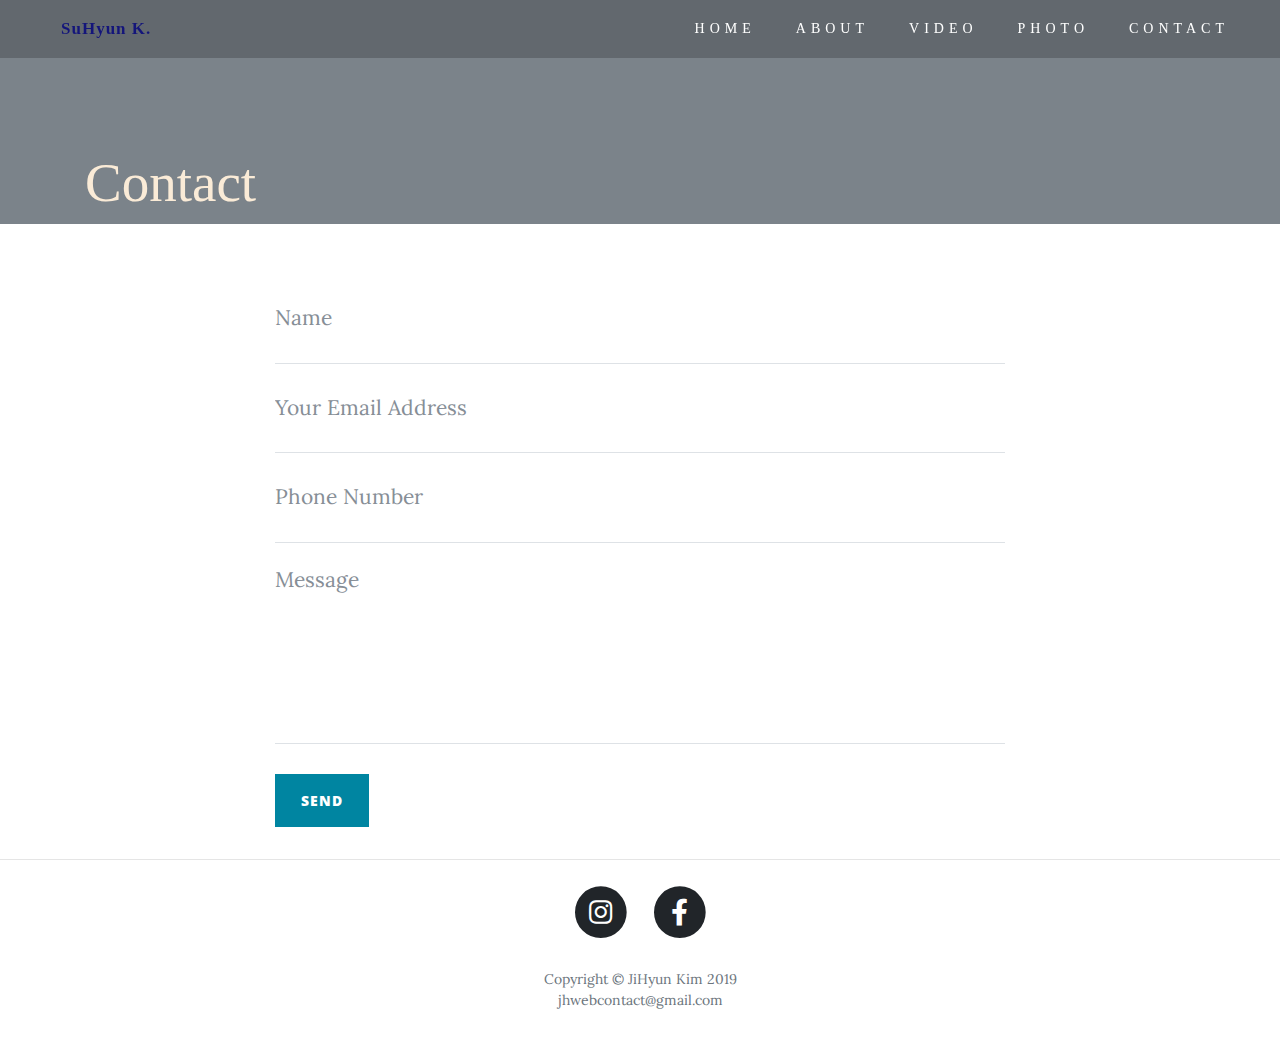
<file: contact.html>
<!DOCTYPE html>
<html lang="en">

<head>

  <meta charset="utf-8">
  <meta name="viewport" content="width=device-width, initial-scale=1, shrink-to-fit=no">
  <meta name="description" content="">
  <meta name="author" content="">

  <title>Clean Blog - Start Bootstrap Theme</title>

  <!-- Bootstrap core CSS -->
  <link href="vendor/bootstrap/css/bootstrap.min.css" rel="stylesheet">

  <!-- Custom fonts for this template -->
  <link href="vendor/fontawesome-free/css/all.min.css" rel="stylesheet" type="text/css">
  <link href='https://fonts.googleapis.com/css?family=Lora:400,700,400italic,700italic' rel='stylesheet' type='text/css'>
  <link href='https://fonts.googleapis.com/css?family=Open+Sans:300italic,400italic,600italic,700italic,800italic,400,300,600,700,800' rel='stylesheet' type='text/css'>

  <!-- Custom styles for this template -->
  <link href="css/clean-blog.css" rel="stylesheet">

</head>

<body>

  <!-- Navigation -->
  <nav class="navbar navbar-expand-lg navbar-light fixed-top about-nav" id="mainNav">
    <div class="container-fluid">
      <a class="navbar-brand" href="index.html">SuHyun K.</a>
      <button class="navbar-toggler navbar-toggler-right" type="button" data-toggle="collapse"
        data-target="#navbarResponsive" aria-controls="navbarResponsive" aria-expanded="false"
        aria-label="Toggle navigation">
        
        <i class="fas fa-bars"></i>
      </button>
      <div class="collapse navbar-collapse" id="navbarResponsive">
        <ul class="navbar-nav ml-auto">
          <li class="nav-item">
            <a class="nav-link" href="index.html">Home</a>
          </li>
          <li class="nav-item">
            <a class="nav-link" href="about.html">About</a>
          </li>
          <li class="nav-item">
            <a class="nav-link" href="video.html">Video</a>
          </li>
          <li class="nav-item">
            <a class="nav-link" href="photo.html">Photo</a>
          </li>
          <li class="nav-item">
            <a class="nav-link" href="contact.html">Contact</a>
          </li>
        </ul>
      </div>
    </div>
  </nav>

  <!-- Page Header -->
  <header class="masthead" style="height:auto;">
    <div class="overlay"></div>
    <div class="container">
      <div class="row">
        <div class="col-lg-8 col-md-10 mr-auto">
          <div class="post-heading" style="padding:150px 200px 0 0;">
            <h1>Contact</h1>
          </div>
        </div>
    </div>
  </header>

  <!-- Main Content -->
  <div class="container">
    <div class="row">
      <div class="col-lg-8 col-md-10 mx-auto">
        <!-- WARNING: Some web hosts do not allow emails to be sent through forms to common mail hosts like Gmail or Yahoo. It's recommended that you use a private domain email address! -->
        <!-- To use the contact form, your site must be on a live web host with PHP! The form will not work locally! -->
        <form method="post" action="./mail/contact_me.php" name="sentMessage" id="contactForm" novalidate>
          <div class="control-group">
            <div class="form-group floating-label-form-group controls">
              <label>Name</label>
              <input type="text" name="fullname" class="form-control" placeholder="Name" id="name" required data-validation-required-message="Please enter your name.">
              <p class="help-block text-danger"></p>
            </div>
          </div>
          <div class="control-group">
            <div class="form-group floating-label-form-group controls">
              <label>Email Address</label>
              <input type="email" name="emailid" class="form-control" placeholder="Your Email Address" id="email" required data-validation-required-message="Please enter your email address.">
              <p class="help-block text-danger"></p>
            </div>
          </div>
          <div class="control-group">
            <div class="form-group col-xs-12 floating-label-form-group controls">
              <label>Phone Number</label>
              <input type="tel" name="phone" class="form-control" placeholder="Phone Number" id="phone" required data-validation-required-message="Please enter your phone number.">
              <p class="help-block text-danger"></p>
            </div>
          </div>
          <div class="control-group">
            <div class="form-group floating-label-form-group controls">
              <label>Message</label>
              <textarea rows="5" name="message" class="form-control" placeholder="Message" id="message" required data-validation-required-message="Please enter a message."></textarea>
              <p class="help-block text-danger"></p>
            </div>
          </div>
          <br>
          <div id="success"></div>
          <div class="form-group">
            <button type="submit" class="btn btn-primary" id="sendMessageButton">Send</button>
          </div>
        </form>
      </div>
    </div>
  </div>

  <hr>

<!-- Footer -->
<footer>
  <div class="container">
    <div class="row">
      <div class="col-lg-8 col-md-10 mx-auto">
        <ul class="list-inline text-center">
          <li class="list-inline-item">
            <a href="https://www.instagram.com/suhyuni_piano/">
              <span class="fa-stack fa-lg">
                <i class="fas fa-circle fa-stack-2x"></i>
                <i class="fab fa-instagram fa-stack-1x fa-inverse"></i>
              </span>
            </a>
          </li>
          <li class="list-inline-item">
            <a href="https://www.facebook.com/suhyun.kim2/">
              <span class="fa-stack fa-lg">
                <i class="fas fa-circle fa-stack-2x"></i>
                <i class="fab fa-facebook-f fa-stack-1x fa-inverse"></i>
              </span>
            </a>
          </li>
        </ul>
        <p class="copyright text-muted">Copyright &copy; JiHyun Kim 2019
          <br>jhwebcontact@gmail.com
        </p>
      </div>
    </div>
  </div>
</footer>

  <!-- Bootstrap core JavaScript -->
  <script src="vendor/jquery/jquery.min.js"></script>
  <script src="vendor/bootstrap/js/bootstrap.bundle.min.js"></script>

  <!-- Contact Form JavaScript -->
  <script src="js/jqBootstrapValidation.js"></script>
  <script src="js/contact_me.js"></script>

  <!-- Custom scripts for this template -->
  <script src="js/clean-blog.min.js"></script>

</body>

</html>
</file>
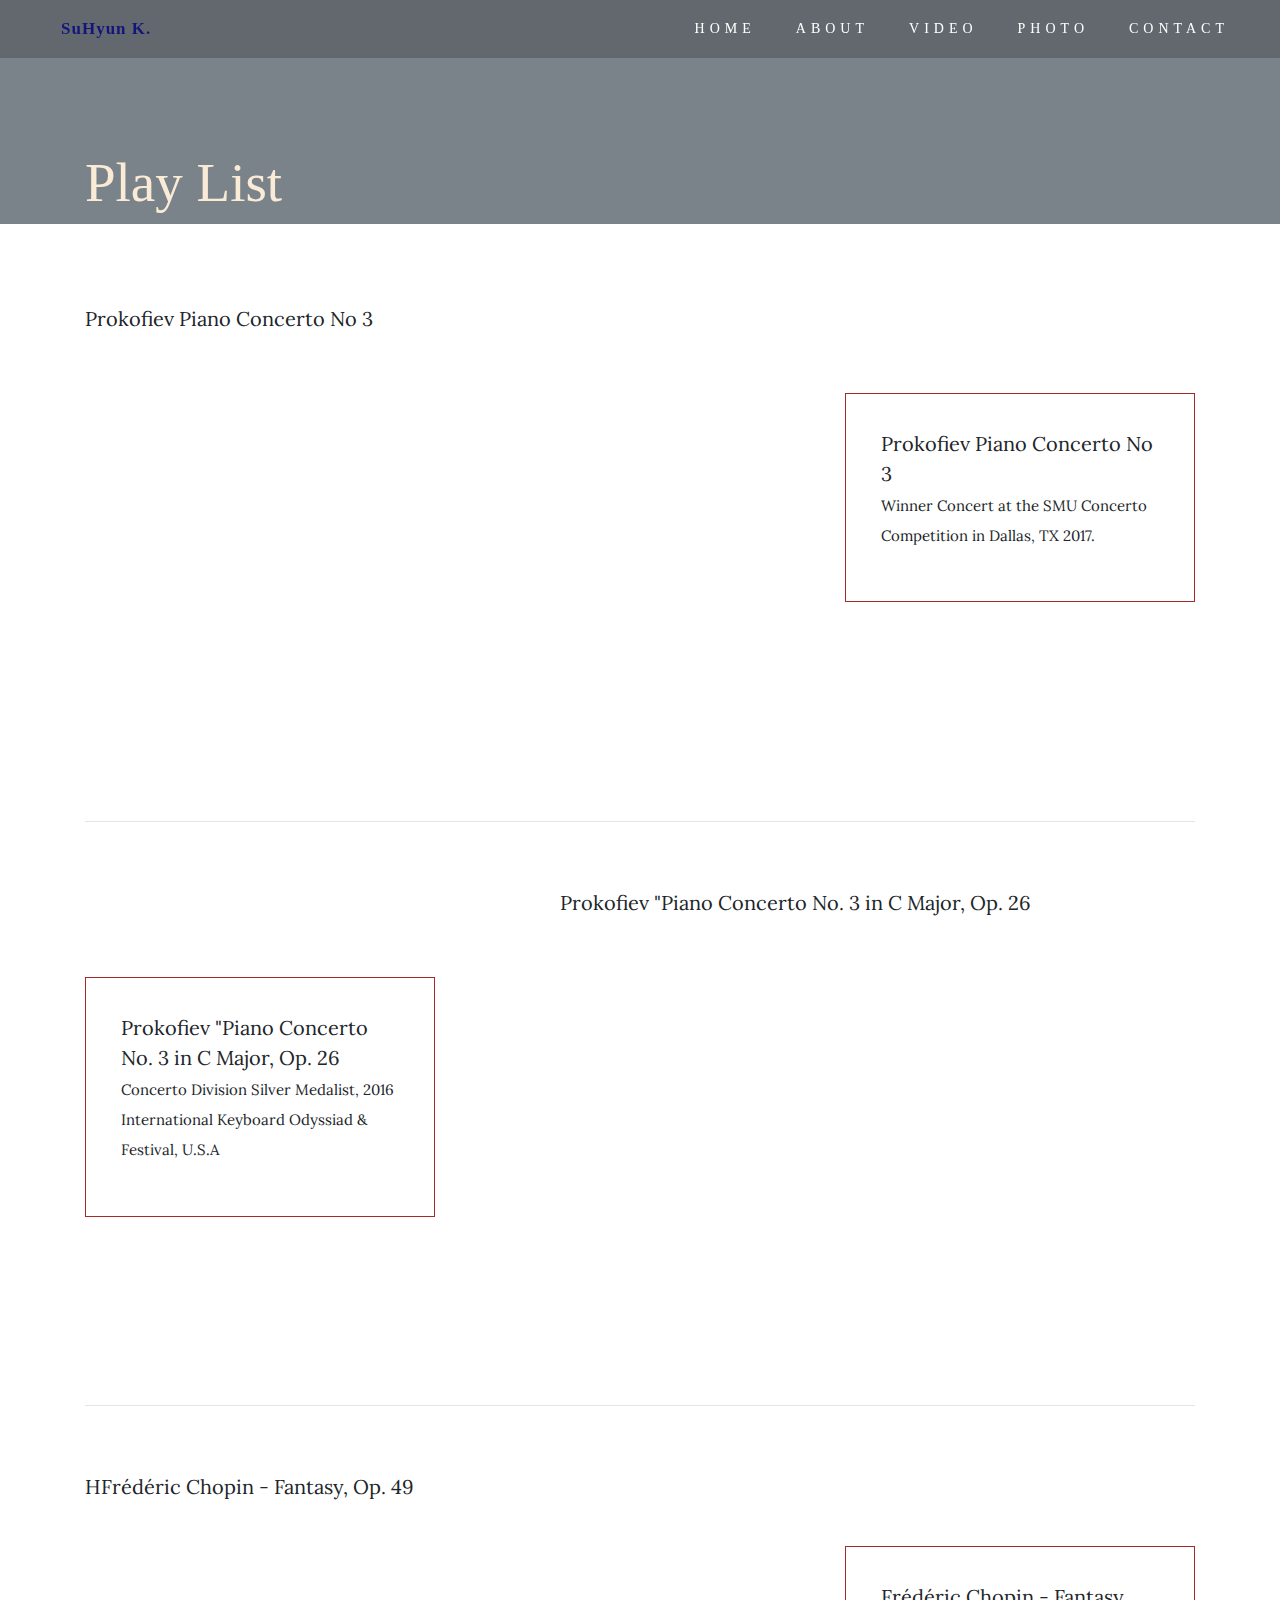
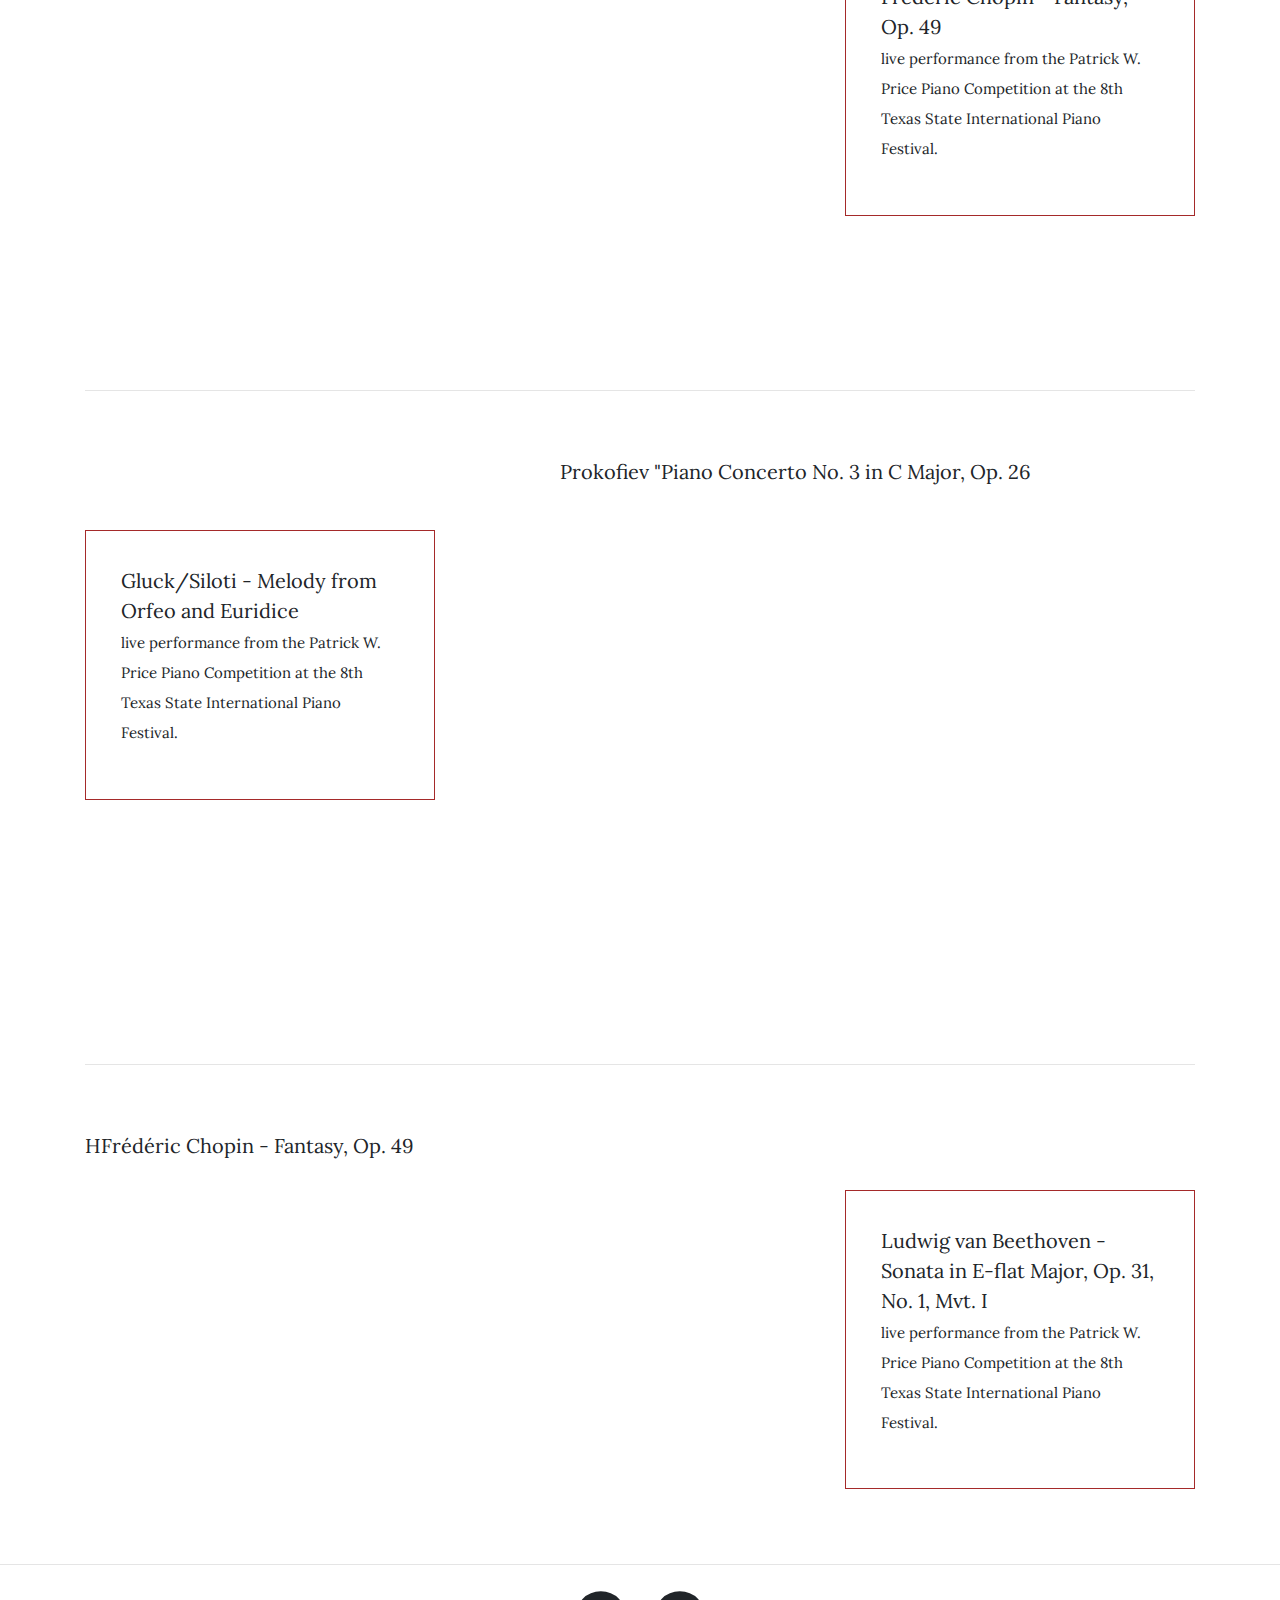
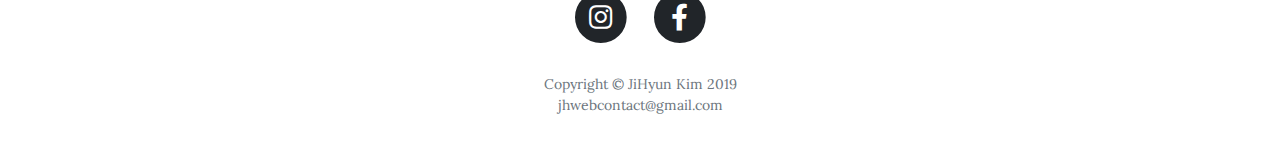
<file: video.html>
<!DOCTYPE html>
<html lang="en">

<head>

  <meta charset="utf-8">
  <meta name="viewport" content="width=device-width, initial-scale=1, shrink-to-fit=no">
  <meta name="description" content="">
  <meta name="author" content="">

  <title>SuHyun Kim - Official Website</title>

  <!-- Bootstrap core CSS -->
  <link href="vendor/bootstrap/css/bootstrap.min.css" rel="stylesheet">

  <!-- Custom fonts for this template -->
  <link href="vendor/fontawesome-free/css/all.min.css" rel="stylesheet" type="text/css">
  <link href='https://fonts.googleapis.com/css?family=Lora:400,700,400italic,700italic' rel='stylesheet' type='text/css'>
  <link href='https://fonts.googleapis.com/css?family=Open+Sans:300italic,400italic,600italic,700italic,800italic,400,300,600,700,800' rel='stylesheet' type='text/css'>

  <!-- Custom styles for this template -->
  <link href="css/clean-blog.css" rel="stylesheet">

</head>

<body>

  <!-- Navigation -->
  <nav class="navbar navbar-expand-lg navbar-light fixed-top" id="mainNav">
    <div class="container-fluid">
      <a class="navbar-brand" href="index.html">SuHyun K.</a>
      <button class="navbar-toggler navbar-toggler-right" type="button" data-toggle="collapse"
        data-target="#navbarResponsive" aria-controls="navbarResponsive" aria-expanded="false"
        aria-label="Toggle navigation">
        
        <i class="fas fa-bars"></i>
      </button>
      <div class="collapse navbar-collapse" id="navbarResponsive">
        <ul class="navbar-nav ml-auto">
          <li class="nav-item">
            <a class="nav-link" href="index.html">Home</a>
          </li>
          <li class="nav-item">
            <a class="nav-link" href="about.html">About</a>
          </li>
          <li class="nav-item">
            <a class="nav-link" href="video.html">Video</a>
          </li>
          <li class="nav-item">
            <a class="nav-link" href="photo.html">Photo</a>
          </li>
          <li class="nav-item">
            <a class="nav-link" href="contact.html">Contact</a>
          </li>
        </ul>
      </div>
    </div>
  </nav>

  <!-- Page Header -->
  <header class="masthead" style="height:auto;">
    <div class="overlay" stype="background-color:#ffffff;"></div>
    <div class="container">
      <div class="row">
        <div class="col-lg-8 col-md-10">
          <div class="post-heading" style="padding:150px 180px 0 0;">
            <h1>Play List</h1>

          </div>
        </div>
      </div>
    </div>
  </header>

  <!-- Post Content -->
    <div class="container">
      <div class="row">
        <div class="col-lg-12 col-md-12 col-sm-12 col-xs-12">
            <div class="row">
              <div class="col-lg-7 col-md-7">
                <p>Prokofiev Piano Concerto No 3</p>
                <div class="embed-responsive embed-responsive-16by9">
                <iframe src="https://www.youtube.com/embed/PfzlrDd9uCU" frameborder="0" allowfullscreen></iframe>
                </div>
              </div>
              <div class="col-lg-1 col-md-1"></div>
              <div class="col-lg-4 col-md-4 my-auto">
                <p style="border: 1px solid brown; padding:10% 10% 15% 10%;">
                  Prokofiev Piano Concerto No 3<br>
                <span style="font-size: 15px;">Winner Concert at the SMU Concerto Competition in Dallas, TX 2017.<br>
                
                </span>
                </p>
              </div>
            </div>
            <hr style="margin-top:100px; padding-bottom: 50px;">

            <div class="row">
              <div class="col-lg-4 col-md-4 my-auto col-md-push-1">
                <p style="border: 1px solid brown; padding:10% 10% 15% 10%;">
                  Prokofiev "Piano Concerto No. 3 in C Major, Op. 26<br>
                  <span style="font-size: 15px;">
                    Concerto Division Silver Medalist, 2016 International Keyboard Odyssiad & Festival, U.S.A
                  </span>
                </p>
              </div>
              <div class="col-lg-1 col-md-1"></div>
              <div class="col-lg-7 col-md-7 col-sm-6">
                <p style="margin-top:0px;">Prokofiev "Piano Concerto No. 3 in C Major, Op. 26</p>
                <div class="embed-responsive embed-responsive-16by9">
                <iframe src="https://www.youtube.com/embed/OT3btav45h8" frameborder="0" allowfullscreen></iframe>
                </div>
              </div>  
            </div>
            <hr style="margin-top:100px; padding-bottom: 50px;">

            <div class="row">
              <div class="col-lg-7 col-md-7">
              <p style="margin-top:0px;">HFrédéric Chopin - Fantasy, Op. 49<p>
              <div class="embed-responsive embed-responsive-16by9">
              <iframe src="https://www.youtube.com/embed/VV9zliGKte4"  frameborder="0" allowfullscreen></iframe>
            </div>
              </div>
              <div class="col-lg-1 col-md-1"></div>
              <div class="col-lg-4 col-md-4 my-auto">
                <p style="border: 1px solid brown; padding:10% 10% 15% 10%;">
                  Frédéric Chopin - Fantasy, Op. 49<br>
                  <span style="font-size: 15px;">live performance from the Patrick W. Price Piano Competition at the 8th Texas State International Piano Festival.
                  </span>
                </p>
              </div>
            </div>
            <hr style="margin-top:100px; padding-bottom: 50px;">

            <div class="row">
              <div class="col-lg-4 col-md-4 my-auto col-md-push-1">
                <p style="border: 1px solid brown; padding:10% 10% 15% 10%;">
                  Gluck/Siloti - Melody from Orfeo and Euridice<br>
                  <span style="font-size: 15px;">
live performance from the Patrick W. Price Piano Competition at the 8th Texas State International Piano Festival.                  </span>
                </p>
              </div>
              <div class="col-lg-1 col-md-1"></div>
              <div class="col-lg-7 col-md-7 col-sm-6">
                <p style="margin-top:0px;">Prokofiev "Piano Concerto No. 3 in C Major, Op. 26</p>
                <div class="embed-responsive embed-responsive-16by9">
                <iframe src="https://www.youtube.com/embed/TJm1DNc5P-8" frameborder="0" allowfullscreen></iframe>
                 </div>
              </div>  
            </div>
            <p><br></p>
        </div>
      </div>

                      <hr style="margin-top:100px; padding-bottom: 50px;">
                      
                      
                      <div class="row">
                        <div class="col-lg-7 col-md-7">
                          <p style="margin-top:0px;">HFrédéric Chopin - Fantasy, Op. 49<p>
                              <div class="embed-responsive embed-responsive-16by9">
                                <iframe src="https://www.youtube.com/embed/jIy067EIGW4" frameborder="0" allowfullscreen></iframe>
                              </div>
                        </div>
                        <div class="col-lg-1 col-md-1"></div>
                        <div class="col-lg-4 col-md-4 my-auto">
                          <p style="border: 1px solid brown; padding:10% 10% 15% 10%;">
                            Ludwig van Beethoven - Sonata in E-flat Major, Op. 31, No. 1, Mvt. I<br>
                            <span style="font-size: 15px;">live performance from the Patrick W. Price Piano Competition at the 8th Texas State International Piano Festival.
                            </span>
                          </p>
                        </div>
                      </div>

    </div>


  <hr>

  <!-- Footer -->
  <footer>
  <div class="container">
    <div class="row">
      <div class="col-lg-8 col-md-10 mx-auto">
        <ul class="list-inline text-center">
          <li class="list-inline-item">
            <a href="https://www.instagram.com/suhyuni_piano/">
              <span class="fa-stack fa-lg">
                <i class="fas fa-circle fa-stack-2x"></i>
                <i class="fab fa-instagram fa-stack-1x fa-inverse"></i>
              </span>
            </a>
          </li>
          <li class="list-inline-item">
            <a href="https://www.facebook.com/suhyun.kim2/">
              <span class="fa-stack fa-lg">
                <i class="fas fa-circle fa-stack-2x"></i>
                <i class="fab fa-facebook-f fa-stack-1x fa-inverse"></i>
              </span>
            </a>
          </li>
        </ul>
        <p class="copyright text-muted">Copyright &copy; JiHyun Kim 2019
          <br>jhwebcontact@gmail.com
        </p>
      </div>
    </div>
  </div>
  </footer>

  <!-- Bootstrap core JavaScript -->
  <script src="vendor/jquery/jquery.min.js"></script>
  <script src="vendor/bootstrap/js/bootstrap.bundle.min.js"></script>

  <!-- Custom scripts for this template -->
  <script src="js/clean-blog.min.js"></script>

</body>

</html>
</file>
<file: css/clean-blog.css>
/*!
 * Start Bootstrap - Clean Blog v5.0.7 (https://startbootstrap.com/template-overviews/clean-blog)
 * Copyright 2013-2019 Start Bootstrap
 * Licensed under MIT (https://github.com/BlackrockDigital/startbootstrap-clean-blog/blob/master/LICENSE)
 */

body {
  font-size: 20px;
  color: #212529;
  font-family: 'Lora', 'Times New Roman', serif;
}

p {
  line-height: 1.5;
  margin: 30px 0;
}

p a {
  text-decoration: underline;
}

h1,
h2,
h3,
h4,
h5,
h6 {
  font-weight: 400;
  font-family: 'Spectral',Georgia,"Times New Roman",serif;
}

a {
  color: #212529;
  -webkit-transition: all 0.2s;
  transition: all 0.2s;
}
#myfeed ul{
  padding-inline-start:0px;
}
a:focus, a:hover {
  color: #0085A1;
}

blockquote {
  font-style: italic;
  color: #868e96;
}

.section-heading {
  font-size: 36px;
  font-weight: 700;
  margin-top: 60px;
}

.caption {
  font-size: 14px;
  font-style: italic;
  display: block;
  margin: 0;
  padding: 10px;
  text-align: center;
  border-bottom-right-radius: 5px;
  border-bottom-left-radius: 5px;
}

::-moz-selection {
  color: #fff;
  background: #0085A1;
  text-shadow: none;
}

::selection {
  color: #fff;
  background: #0085A1;
  text-shadow: none;
}

img::-moz-selection {
  color: #fff;
  background: transparent;
}

img::selection {
  color: #fff;
  background: transparent;
}

img::-moz-selection {
  color: #fff;
  background: transparent;
}

#mainNav {
  position: absolute;
  border-bottom: 1px solid #e9ecef;
  background-color: white;
  font-family: 'Spectral',Georgia,"Times New Roman",serif
}

#mainNav .navbar-brand {
  font-weight: 800;
  color: black;
}

#mainNav .navbar-toggler {
  font-size: 12px;
  font-weight: 800;
  padding: 13px;
  text-transform: uppercase;
  color: #343a40;
}

#mainNav .navbar-nav > li.nav-item > a {
  font-size: 14px;
  font-weight: 400;
  letter-spacing: 5px;
  text-transform: uppercase;
}
#scroll{
  position: absolute;
  bottom:100px;
}
#scroll span{
  font-size: 30px;
}

#scroll .scrollto1{
  display: block;
  position: absolute;
  bottom: 18px;
  left: 50%;
  margin-left: -16px;
  width: 32px;
  height: 32px;

  border-left: 0.8px solid beige;
  border-bottom: 0.8px solid beige;  

  -webkit-transform: rotate(-45deg);
  transform: rotate(-45deg);
  -webkit-animation: sdb07 2s infinite;

  transform: rotate(-45deg);
  -webkit-transition: all .5s ease-in 2s;

  transition: all .5s ease-in 2s;

  -webkit-animation: sdb04 3s infinite;
  animation: sdb04 3s infinite;

}
#scroll .scrollto2{
  display: block;
  position: absolute;
  bottom: 28px;
  left: 50%;
  margin-left: -16px;
  width: 32px;
  height: 32px;

  border-left: 0.8px solid beige;
  border-bottom: 0.8px solid beige;  

  -webkit-transform: rotate(-45deg);
  transform: rotate(-45deg);
  -webkit-animation: sdb07 2s infinite;

  transform: rotate(-45deg);
    -webkit-transition: all .5s ease-in 2s;

  transition: all .5s ease-in 2s;

  -webkit-animation: sdb04 3s infinite;
  animation: sdb04 3s infinite;
}
.post-preview{
  padding-bottom: 3%;
}
.post-preview h3{
  display: block;
}
.post-preview p{
  margin: 0px;
  text-indent: 4%;
}



@-webkit-keyframes sdb04 {
  0% {
    -webkit-transform: rotate(-45deg) translate(0, 0);
  }
  20% {
    -webkit-transform: rotate(-45deg) translate(-10px, 10px);
  }
  40% {
    -webkit-transform: rotate(-45deg) translate(0, 0);
  }
}
@keyframes sdb04 {
  0% {
    transform: rotate(-45deg) translate(0, 0);
  }
  20% {
    transform: rotate(-45deg) translate(-10px, 10px);
  }
  40% {
    transform: rotate(-45deg) translate(0, 0);
  }
}

/* .post-preview h1{
  display:inline;
} */
@media all and (min-width: 992px) {
  #mainNav{
    border-bottom: 1px solid transparent;
    background: rgba(0, 0, 0, 0.2);
  }
  #mainNav .navbar-brand {
    font-size: 17px;
    padding-left: 30px;
    font-weight: 800;
    letter-spacing: 1px;
    color: rgba(0,0,125,0.8);
  }
  #mainNav .navbar-brand:focus, #mainNav .navbar-brand:hover {
    color: rgba(255, 255, 255, 0.8);
  }
  #mainNav .navbar-nav > li.nav-item > a {
    padding: 10px 20px;
    color: #fff;
  }
  #mainNav .navbar-nav > li.nav-item > a:focus, #mainNav .navbar-nav > li.nav-item > a:hover {
    color: rgba(255, 255, 255, 0.8);
  }
  /* #scroll .col-lg-2 .col-md-2{
  padding-right:0px;
} */
#scroll .row.col-lg-2{
  padding-right:0px;
}
#scroll .row.col-lg-1{
  padding-left:0px;
}
}

  #scroll span{
    color:beige;
  }
  #scroll a{
    color:beige;
  }
/* about.html */
.masthead-about{
  background-color: #3b3a40;
}
.about-overlay{
  position: absolute;
  top: 0;
  left: 0;
  width: 100%;
  height:100%;
  background-color:floralwhite; 
  opacity:0.7;
  
}
.floating{
  margin-top:150px;
  margin-bottom:100px;
}
.sticky-picture{
  /* background-image: url('./img/bg-about.jpg');  */
  background-position:80% 0%;
  position: relative;
   background-repeat:no-repeat;   
background-attachment: fixed;
  /* top: 0; */
}

/*photo.html*/


/* media별 */
#gallery img{
  /* padding-bottom:1%; */
}

header.masthead {
  margin-bottom: 50px;
  background: no-repeat 90% 30%;
  background-color: #868e96;
  background-attachment: scroll;
  position: relative;
  background-size: cover;
  height:-webkit-fill-available;
}

header.masthead .overlay {
  position: absolute;
  top: 0;
  left: 0;
  height: 100%;
  width: 100%;
  background-color: #212529;
  opacity: 0.1;
}


header.masthead .page-heading,
header.masthead .post-heading,
header.masthead .site-heading {
  padding: 350px 0 0;
  color: antiquewhite;
}

header.masthead .page-heading,
header.masthead .site-heading {
  text-align: center;
}
header.masthead .page-heading h1,
header.masthead .site-heading h1 {
  font-size: 50px;
  margin-top: 0;
  color:antiquewhite;
}

header.masthead .page-heading .subheading,
header.masthead .site-heading .subheading {
  color:antiquewhite;
  font-size: 24px;
  font-weight: 300;
  line-height: 1.1;
  display: block;
  margin: 10px 0 10px;
  font-family: cursive;
  letter-spacing: 2px;
}


@media all and (min-width: 768px) {

  header.masthead {
  margin-bottom: 50px;
  background: no-repeat 100% 30%;
  background-color: #868e96;
  background-attachment: scroll;
  position: relative;
  background-size: cover;
  height:-webkit-fill-available;
}

  header.masthead .page-heading,
  header.masthead .post-heading,
  header.masthead .site-heading {
    padding: 300px 200px 0 0;
  }

  #scroll span{
    color:black;
  }
  #scroll a{
    color:black;
  }
.sticky-picture{
  /* background-image: url('./img/bg-about.jpg');  */
  background-position:70% 0%;
  position: relative;
   background-repeat:no-repeat;   
background-attachment: fixed;
  /* top: 0; */
}
header.masthead .page-heading h1,
header.masthead .site-heading h1 {
  font-size: 50px;
  margin-top: 0;
  color:black;
}

header.masthead .page-heading .subheading,
header.masthead .site-heading .subheading {
  color:black;
  font-size: 24px;
  font-weight: 300;
  line-height: 1.1;
  display: block;
  margin: 10px 0 10px;
  font-family: cursive;
  letter-spacing: 2px;
}

#scroll .scrollto1{
  border-left: 0.8px solid black;
  border-bottom: 0.8px solid black;  
}
#scroll .scrollto2{
  border-left: 0.8px solid black;
  border-bottom: 0.8px solid black;  

}
}


@media all and (min-width: 768px) {
  header.masthead .page-heading h1,
  header.masthead .site-heading h1 {
    font-size: 80px;
  }

  #myfeed img{
  /* width:150px;
  padding:1%;
  height:150px; */
  width:50%;
  padding:1%;
  height:50%;
}
}


@media all and (min-width: 992px) {

  header.masthead {
  margin-bottom: 50px;
  background: no-repeat 100% 30%;
  background-color: #868e96;
  background-attachment: scroll;
  position: relative;
  background-size: cover;
  height:-webkit-fill-available;
}

  #mainNav {
    -webkit-transition: background-color 0.2s;
    transition: background-color 0.2s;
    /* Force Hardware Acceleration in WebKit */
    -webkit-transform: translate3d(0, 0, 0);
    transform: translate3d(0, 0, 0);
    -webkit-backface-visibility: hidden;
  }
  #mainNav.is-fixed {
    /* when the user scrolls down, we hide the header right above the viewport */
    position: fixed;
    top: -67px;
    -webkit-transition: -webkit-transform 0.2s;
    transition: -webkit-transform 0.2s;
    transition: transform 0.2s;
    transition: transform 0.2s, -webkit-transform 0.2s;
    border-bottom: 1px solid white;
    background-color: rgba(255, 255, 255, 0.9);
  }
  #mainNav.is-fixed .navbar-brand {
    color: #212529;
  }
  #mainNav.is-fixed .navbar-brand:focus, #mainNav.is-fixed .navbar-brand:hover {
    color: #0085A1;
  }
  #mainNav.is-fixed .navbar-nav > li.nav-item > a {
    color: #212529;
  }
  #mainNav.is-fixed .navbar-nav > li.nav-item > a:focus, #mainNav.is-fixed .navbar-nav > li.nav-item > a:hover {
    color: #0085A1;
  }
  #mainNav.is-visible {
    /* if the user changes the scrolling direction, we show the header */
    -webkit-transform: translate3d(0, 100%, 0);
    transform: translate3d(0, 100%, 0);
  }

  #myfeed img{
  width:20%;
  padding:1%;
  height:20%;
  }

   header.masthead .page-heading,
  header.masthead .post-heading,
  header.masthead .site-heading {
    padding: 300px 200px 0 0;
  }
.sticky-picture{
  /* background-image: url('./img/bg-about.jpg');  */
  background-position:70% 0%;
  position: relative;
   background-repeat:no-repeat;   
background-attachment: fixed;
  /* top: 0; */
}
  #scroll span{
    color:black;
  }
  #scroll a{
    color:black;
  }

  header.masthead .page-heading h1,
  header.masthead .site-heading h1 {
    font-size: 80px;
  }

  #myfeed img{
  /* width:150px;
  padding:1%;
  height:150px; */
  width:50%;
  padding:1%;
  height:50%;
}
}
header.masthead .post-heading h1 {
  font-size: 35px;
}

header.masthead .post-heading .meta,
header.masthead .post-heading .subheading {
  line-height: 1.1;
  display: block;
}

header.masthead .post-heading .subheading {
  font-size: 24px;
  font-weight: 600;
  margin: 10px 0 30px;
  font-family: 'Open Sans', 'Helvetica Neue', Helvetica, Arial, sans-serif;
}

header.masthead .post-heading .meta {
  font-size: 20px;
  font-weight: 300;
  font-style: italic;
  font-family: 'Lora', 'Times New Roman', serif;
}

header.masthead .post-heading .meta a {
  color: #fff;
}

@media all and (min-width: 768px) {
  header.masthead .post-heading h1 {
    font-size: 55px;
  }
  header.masthead .post-heading .subheading {
    font-size: 30px;
  }
}

.welcome{
  font-weight: 100;
  color: #868e96;
  font-family:cursive;
}
@media all and (min-width: 768px) {
  .post-preview > a > .post-title {
    font-size: 36px;
  }
}

.floating-label-form-group {
  font-size: 14px;
  position: relative;
  margin-bottom: 0;
  padding-bottom: 0.5em;
  border-bottom: 1px solid #dee2e6;
}

.floating-label-form-group input,
.floating-label-form-group textarea {
  font-size: 1.5em;
  position: relative;
  z-index: 1;
  padding: 0;
  resize: none;
  border: none;
  border-radius: 0;
  background: none;
  -webkit-box-shadow: none !important;
  box-shadow: none !important;
  font-family: 'Lora', 'Times New Roman', serif;
}

.floating-label-form-group input::-webkit-input-placeholder,
.floating-label-form-group textarea::-webkit-input-placeholder {
  color: #868e96;
  font-family: 'Lora', 'Times New Roman', serif;
}

.floating-label-form-group label {
  font-size: 0.85em;
  line-height: 1.764705882em;
  position: relative;
  z-index: 0;
  top: 2em;
  display: block;
  margin: 0;
  -webkit-transition: top 0.3s ease, opacity 0.3s ease;
  transition: top 0.3s ease, opacity 0.3s ease;
  vertical-align: middle;
  vertical-align: baseline;
  opacity: 0;
}

.floating-label-form-group .help-block {
  margin: 15px 0;
}

.floating-label-form-group-with-value label {
  top: 0;
  opacity: 1;
}

.floating-label-form-group-with-focus label {
  color: #0085A1;
}

form .form-group:first-child .floating-label-form-group {
  border-top: 1px solid #dee2e6;
}

footer {
  padding: 10px 0 30px;
}

footer .list-inline {
  margin: 0;
  padding: 0;
}

footer .copyright {
  font-size: 14px;
  margin-bottom: 0;
  text-align: center;
}

.btn {
  font-size: 14px;
  font-weight: 800;
  padding: 15px 25px;
  letter-spacing: 1px;
  text-transform: uppercase;
  border-radius: 0;
  font-family: 'Open Sans', 'Helvetica Neue', Helvetica, Arial, sans-serif;
}

.btn-primary {
  background-color: #0085A1;
  border-color: #0085A1;
}

.btn-primary:hover, .btn-primary:focus, .btn-primary:active {
  color: #fff;
  background-color: #00657b !important;
  border-color: #00657b !important;
}

.btn-lg {
  font-size: 16px;
  padding: 25px 35px;
}
</file>
